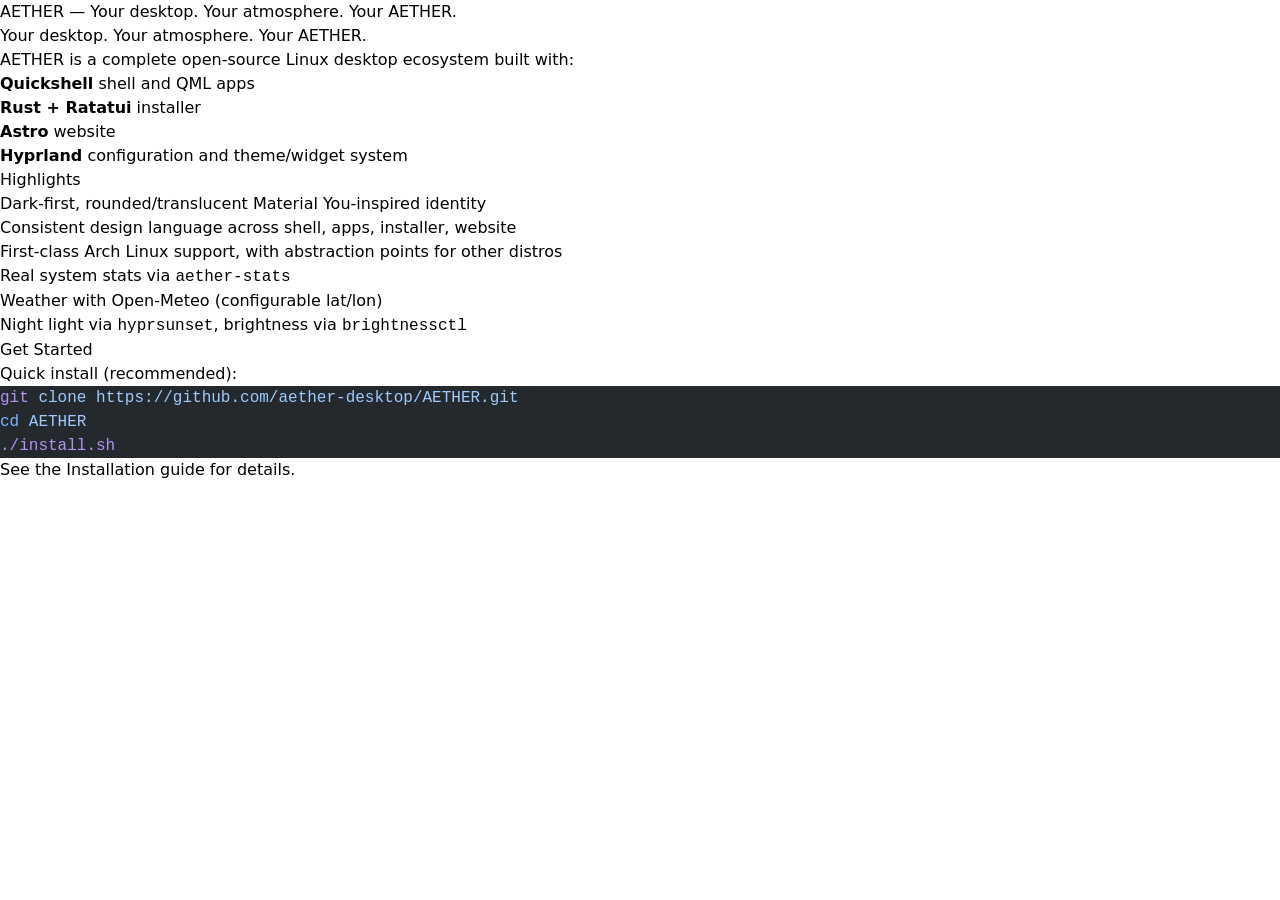
<file: index.html>
<!DOCTYPE html><link rel="stylesheet" href="/_astro/about.C1n39lgG.css"><h1 id="aether--your-desktop-your-atmosphere-your-aether">AETHER — Your desktop. Your atmosphere. Your AETHER.</h1>
<blockquote>
<p>Your desktop. Your atmosphere. Your AETHER.</p>
</blockquote>
<p>AETHER is a complete open-source Linux desktop ecosystem built with:</p>
<ul>
<li><strong>Quickshell</strong> shell and QML apps</li>
<li><strong>Rust + Ratatui</strong> installer</li>
<li><strong>Astro</strong> website</li>
<li><strong>Hyprland</strong> configuration and theme/widget system</li>
</ul>
<h2 id="highlights">Highlights</h2>
<ul>
<li>Dark‑first, rounded/translucent Material You‑inspired identity</li>
<li>Consistent design language across shell, apps, installer, website</li>
<li>First‑class Arch Linux support, with abstraction points for other distros</li>
<li>Real system stats via <code>aether-stats</code></li>
<li>Weather with Open‑Meteo (configurable lat/lon)</li>
<li>Night light via <code>hyprsunset</code>, brightness via <code>brightnessctl</code></li>
</ul>
<h2 id="get-started">Get Started</h2>
<p>Quick install (recommended):</p>
<pre class="astro-code github-dark" style="background-color:#24292e;color:#e1e4e8; overflow-x: auto;" tabindex="0" data-language="bash"><code><span class="line"><span style="color:#B392F0">git</span><span style="color:#9ECBFF"> clone</span><span style="color:#9ECBFF"> https://github.com/aether-desktop/AETHER.git</span></span>
<span class="line"><span style="color:#79B8FF">cd</span><span style="color:#9ECBFF"> AETHER</span></span>
<span class="line"><span style="color:#B392F0">./install.sh</span></span>
<span class="line"></span></code></pre>
<p>See the <a href="install">Installation</a> guide for details.</p>
</file>
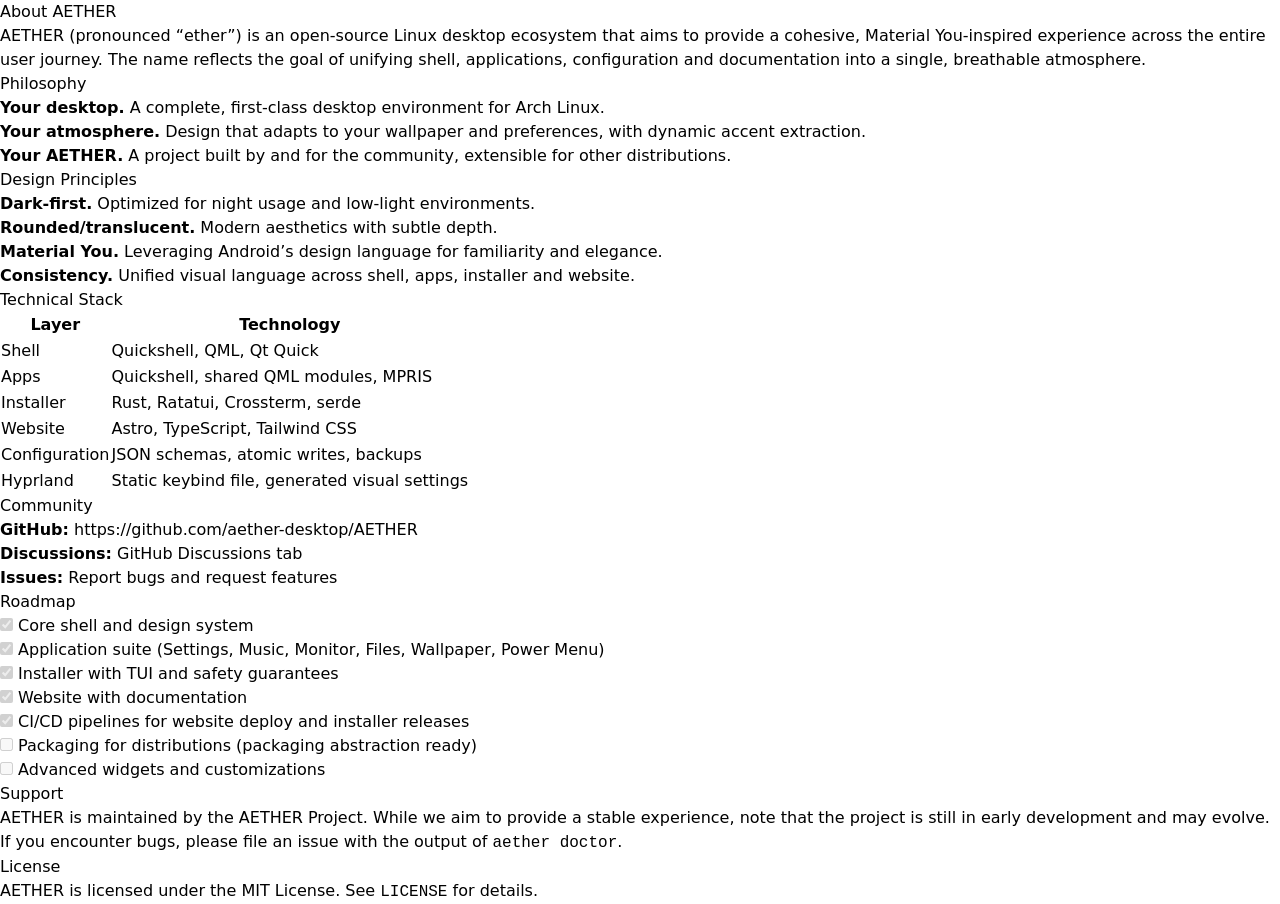
<file: about/index.html>
<!DOCTYPE html><link rel="stylesheet" href="/_astro/about.C1n39lgG.css"><h1 id="about-aether">About AETHER</h1>
<p>AETHER (pronounced “ether”) is an open‑source Linux desktop ecosystem that aims to provide a cohesive, Material You‑inspired experience across the entire user journey. The name reflects the goal of unifying shell, applications, configuration and documentation into a single, breathable atmosphere.</p>
<h2 id="philosophy">Philosophy</h2>
<ul>
<li><strong>Your desktop.</strong> A complete, first‑class desktop environment for Arch Linux.</li>
<li><strong>Your atmosphere.</strong> Design that adapts to your wallpaper and preferences, with dynamic accent extraction.</li>
<li><strong>Your AETHER.</strong> A project built by and for the community, extensible for other distributions.</li>
</ul>
<h2 id="design-principles">Design Principles</h2>
<ul>
<li><strong>Dark‑first.</strong> Optimized for night usage and low‑light environments.</li>
<li><strong>Rounded/translucent.</strong> Modern aesthetics with subtle depth.</li>
<li><strong>Material You.</strong> Leveraging Android’s design language for familiarity and elegance.</li>
<li><strong>Consistency.</strong> Unified visual language across shell, apps, installer and website.</li>
</ul>
<h2 id="technical-stack">Technical Stack</h2>

































<table><thead><tr><th>Layer</th><th>Technology</th></tr></thead><tbody><tr><td>Shell</td><td>Quickshell, QML, Qt Quick</td></tr><tr><td>Apps</td><td>Quickshell, shared QML modules, MPRIS</td></tr><tr><td>Installer</td><td>Rust, Ratatui, Crossterm, serde</td></tr><tr><td>Website</td><td>Astro, TypeScript, Tailwind CSS</td></tr><tr><td>Configuration</td><td>JSON schemas, atomic writes, backups</td></tr><tr><td>Hyprland</td><td>Static keybind file, generated visual settings</td></tr></tbody></table>
<h2 id="community">Community</h2>
<ul>
<li><strong>GitHub:</strong> <a href="https://github.com/aether-desktop/AETHER">https://github.com/aether-desktop/AETHER</a></li>
<li><strong>Discussions:</strong> GitHub Discussions tab</li>
<li><strong>Issues:</strong> Report bugs and request features</li>
</ul>
<h2 id="roadmap">Roadmap</h2>
<ul class="contains-task-list">
<li class="task-list-item"><input type="checkbox" checked disabled> Core shell and design system</li>
<li class="task-list-item"><input type="checkbox" checked disabled> Application suite (Settings, Music, Monitor, Files, Wallpaper, Power Menu)</li>
<li class="task-list-item"><input type="checkbox" checked disabled> Installer with TUI and safety guarantees</li>
<li class="task-list-item"><input type="checkbox" checked disabled> Website with documentation</li>
<li class="task-list-item"><input type="checkbox" checked disabled> CI/CD pipelines for website deploy and installer releases</li>
<li class="task-list-item"><input type="checkbox" disabled> Packaging for distributions (packaging abstraction ready)</li>
<li class="task-list-item"><input type="checkbox" disabled> Advanced widgets and customizations</li>
</ul>
<h2 id="support">Support</h2>
<p>AETHER is maintained by the AETHER Project. While we aim to provide a stable experience, note that the project is still in early development and may evolve.</p>
<p>If you encounter bugs, please file an issue with the output of <code>aether doctor</code>.</p>
<h2 id="license">License</h2>
<p>AETHER is licensed under the MIT License. See <code>LICENSE</code> for details.</p>
</file>
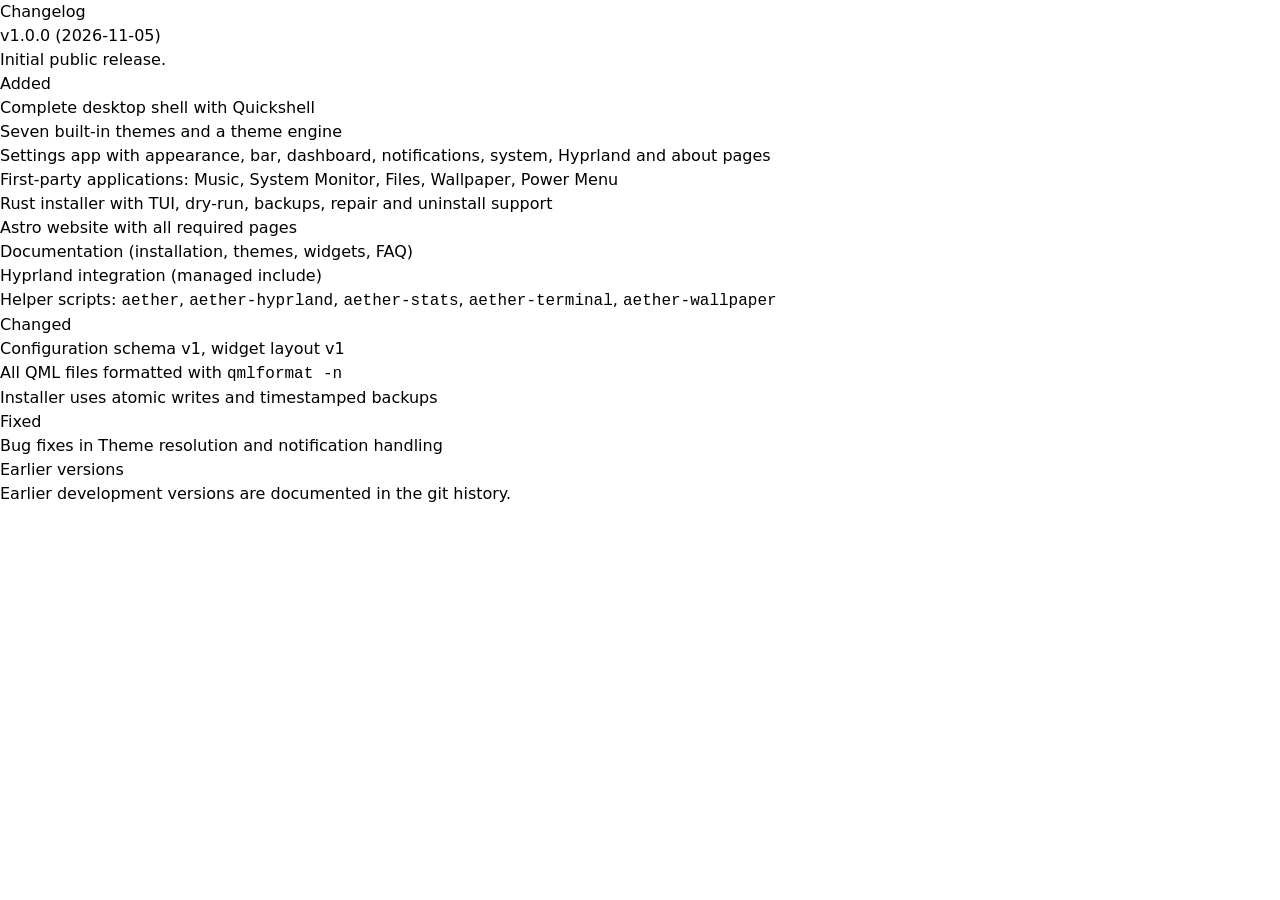
<file: changelog/index.html>
<!DOCTYPE html><link rel="stylesheet" href="/_astro/about.C1n39lgG.css"><h1 id="changelog">Changelog</h1>
<h2 id="v100-20261105">v1.0.0 (2026‑11‑05)</h2>
<p>Initial public release.</p>
<h3 id="added">Added</h3>
<ul>
<li>Complete desktop shell with Quickshell</li>
<li>Seven built‑in themes and a theme engine</li>
<li>Settings app with appearance, bar, dashboard, notifications, system, Hyprland and about pages</li>
<li>First‑party applications: Music, System Monitor, Files, Wallpaper, Power Menu</li>
<li>Rust installer with TUI, dry‑run, backups, repair and uninstall support</li>
<li>Astro website with all required pages</li>
<li>Documentation (installation, themes, widgets, FAQ)</li>
<li>Hyprland integration (managed include)</li>
<li>Helper scripts: <code>aether</code>, <code>aether-hyprland</code>, <code>aether-stats</code>, <code>aether-terminal</code>, <code>aether-wallpaper</code></li>
</ul>
<h3 id="changed">Changed</h3>
<ul>
<li>Configuration schema v1, widget layout v1</li>
<li>All QML files formatted with <code>qmlformat -n</code></li>
<li>Installer uses atomic writes and timestamped backups</li>
</ul>
<h3 id="fixed">Fixed</h3>
<ul>
<li>Bug fixes in Theme resolution and notification handling</li>
</ul>
<h2 id="earlier-versions">Earlier versions</h2>
<p>Earlier development versions are documented in the git history.</p>
</file>
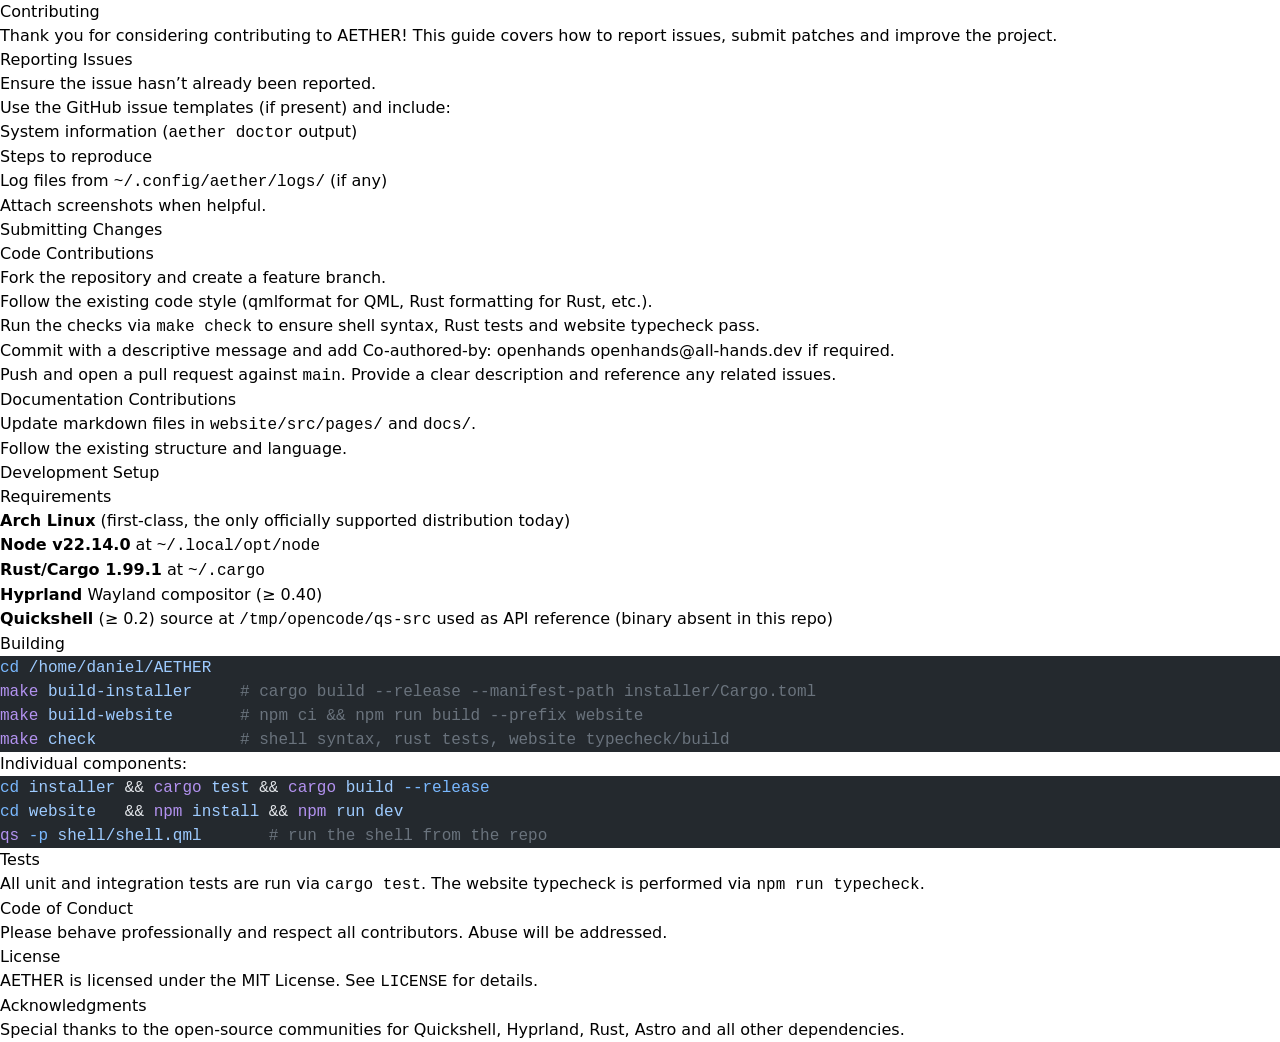
<file: contributing/index.html>
<!DOCTYPE html><link rel="stylesheet" href="/_astro/about.C1n39lgG.css"><h1 id="contributing">Contributing</h1>
<p>Thank you for considering contributing to AETHER! This guide covers how to report issues, submit patches and improve the project.</p>
<h2 id="reporting-issues">Reporting Issues</h2>
<ol>
<li>Ensure the issue hasn’t already been reported.</li>
<li>Use the GitHub issue templates (if present) and include:
<ul>
<li>System information (<code>aether doctor</code> output)</li>
<li>Steps to reproduce</li>
<li>Log files from <code>~/.config/aether/logs/</code> (if any)</li>
</ul>
</li>
<li>Attach screenshots when helpful.</li>
</ol>
<h2 id="submitting-changes">Submitting Changes</h2>
<h3 id="code-contributions">Code Contributions</h3>
<ul>
<li>Fork the repository and create a feature branch.</li>
<li>Follow the existing code style (qmlformat for QML, Rust formatting for Rust, etc.).</li>
<li>Run the checks via <code>make check</code> to ensure shell syntax, Rust tests and website typecheck pass.</li>
<li>Commit with a descriptive message and add Co-authored-by: openhands <a href="mailto:openhands@all-hands.dev">openhands@all-hands.dev</a> if required.</li>
<li>Push and open a pull request against <code>main</code>. Provide a clear description and reference any related issues.</li>
</ul>
<h3 id="documentation-contributions">Documentation Contributions</h3>
<ul>
<li>Update markdown files in <code>website/src/pages/</code> and <code>docs/</code>.</li>
<li>Follow the existing structure and language.</li>
</ul>
<h2 id="development-setup">Development Setup</h2>
<h3 id="requirements">Requirements</h3>
<ul>
<li><strong>Arch Linux</strong> (first‑class, the only officially supported distribution today)</li>
<li><strong>Node v22.14.0</strong> at <code>~/.local/opt/node</code></li>
<li><strong>Rust/Cargo 1.99.1</strong> at <code>~/.cargo</code></li>
<li><strong>Hyprland</strong> Wayland compositor (≥ 0.40)</li>
<li><strong>Quickshell</strong> (≥ 0.2) source at <code>/tmp/opencode/qs-src</code> used as API reference (binary absent in this repo)</li>
</ul>
<h3 id="building">Building</h3>
<pre class="astro-code github-dark" style="background-color:#24292e;color:#e1e4e8; overflow-x: auto;" tabindex="0" data-language="bash"><code><span class="line"><span style="color:#79B8FF">cd</span><span style="color:#9ECBFF"> /home/daniel/AETHER</span></span>
<span class="line"><span style="color:#B392F0">make</span><span style="color:#9ECBFF"> build-installer</span><span style="color:#6A737D">     # cargo build --release --manifest-path installer/Cargo.toml</span></span>
<span class="line"><span style="color:#B392F0">make</span><span style="color:#9ECBFF"> build-website</span><span style="color:#6A737D">       # npm ci &#x26;&#x26; npm run build --prefix website</span></span>
<span class="line"><span style="color:#B392F0">make</span><span style="color:#9ECBFF"> check</span><span style="color:#6A737D">               # shell syntax, rust tests, website typecheck/build</span></span>
<span class="line"></span></code></pre>
<p>Individual components:</p>
<pre class="astro-code github-dark" style="background-color:#24292e;color:#e1e4e8; overflow-x: auto;" tabindex="0" data-language="bash"><code><span class="line"><span style="color:#79B8FF">cd</span><span style="color:#9ECBFF"> installer</span><span style="color:#E1E4E8"> &#x26;&#x26; </span><span style="color:#B392F0">cargo</span><span style="color:#9ECBFF"> test</span><span style="color:#E1E4E8"> &#x26;&#x26; </span><span style="color:#B392F0">cargo</span><span style="color:#9ECBFF"> build</span><span style="color:#79B8FF"> --release</span></span>
<span class="line"><span style="color:#79B8FF">cd</span><span style="color:#9ECBFF"> website</span><span style="color:#E1E4E8">   &#x26;&#x26; </span><span style="color:#B392F0">npm</span><span style="color:#9ECBFF"> install</span><span style="color:#E1E4E8"> &#x26;&#x26; </span><span style="color:#B392F0">npm</span><span style="color:#9ECBFF"> run</span><span style="color:#9ECBFF"> dev</span></span>
<span class="line"><span style="color:#B392F0">qs</span><span style="color:#79B8FF"> -p</span><span style="color:#9ECBFF"> shell/shell.qml</span><span style="color:#6A737D">       # run the shell from the repo</span></span>
<span class="line"></span></code></pre>
<h3 id="tests">Tests</h3>
<p>All unit and integration tests are run via <code>cargo test</code>. The website typecheck is performed via <code>npm run typecheck</code>.</p>
<h2 id="code-of-conduct">Code of Conduct</h2>
<p>Please behave professionally and respect all contributors. Abuse will be addressed.</p>
<h2 id="license">License</h2>
<p>AETHER is licensed under the MIT License. See <code>LICENSE</code> for details.</p>
<h2 id="acknowledgments">Acknowledgments</h2>
<p>Special thanks to the open‑source communities for Quickshell, Hyprland, Rust, Astro and all other dependencies.</p>
</file>
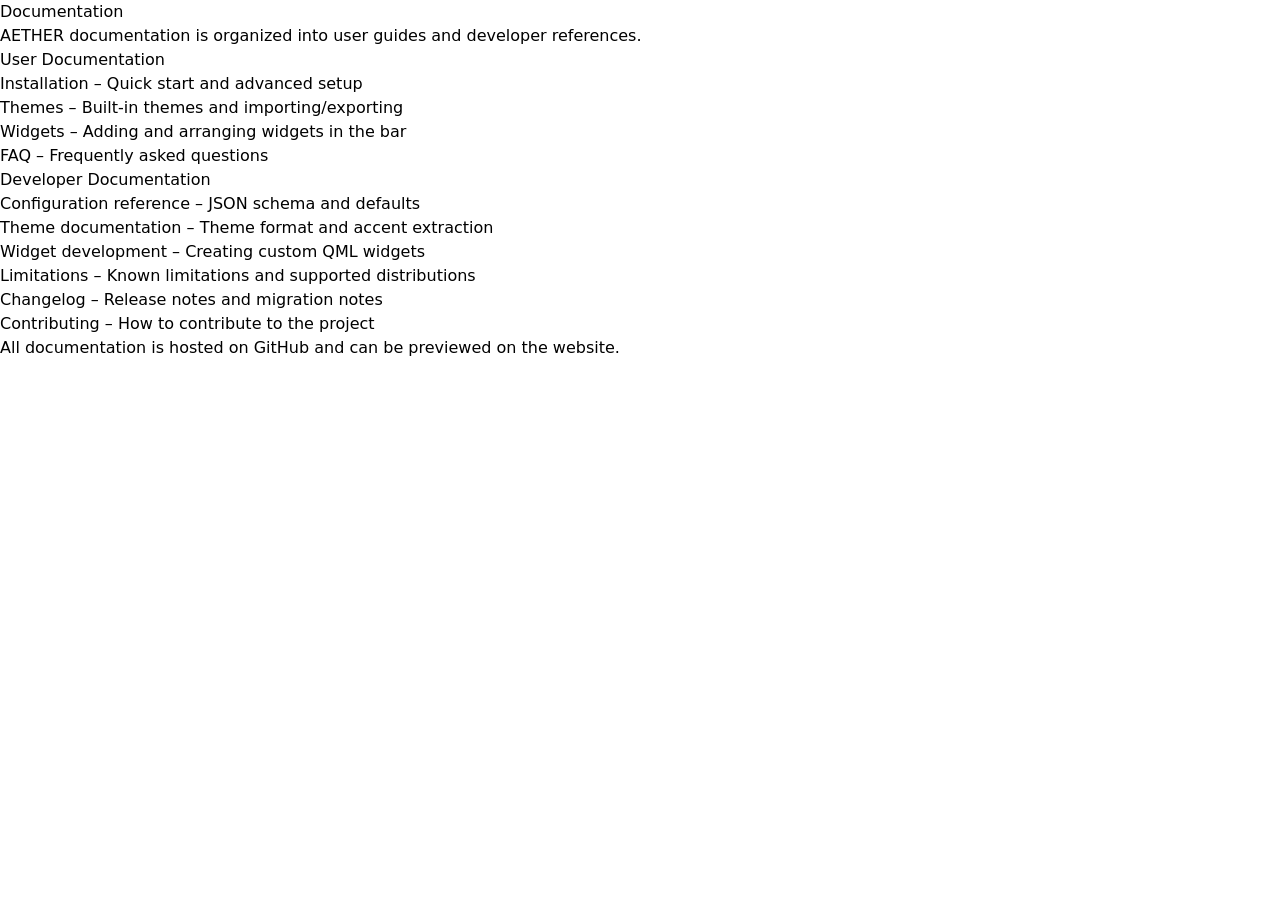
<file: docs/index.html>
<!DOCTYPE html><link rel="stylesheet" href="/_astro/about.C1n39lgG.css"><h1 id="documentation">Documentation</h1>
<p>AETHER documentation is organized into user guides and developer references.</p>
<h2 id="user-documentation">User Documentation</h2>
<ul>
<li><a href="configuration">Installation</a> – Quick start and advanced setup</li>
<li><a href="themes">Themes</a> – Built‑in themes and importing/exporting</li>
<li><a href="widgets">Widgets</a> – Adding and arranging widgets in the bar</li>
<li><a href="faq">FAQ</a> – Frequently asked questions</li>
</ul>
<h2 id="developer-documentation">Developer Documentation</h2>
<ul>
<li><a href="configuration">Configuration reference</a> – JSON schema and defaults</li>
<li><a href="themes">Theme documentation</a> – Theme format and accent extraction</li>
<li><a href="widgets">Widget development</a> – Creating custom QML widgets</li>
<li><a href="limitations">Limitations</a> – Known limitations and supported distributions</li>
<li><a href="changelog">Changelog</a> – Release notes and migration notes</li>
<li><a href="contributing">Contributing</a> – How to contribute to the project</li>
</ul>
<p>All documentation is hosted on GitHub and can be previewed on the website.</p>
</file>
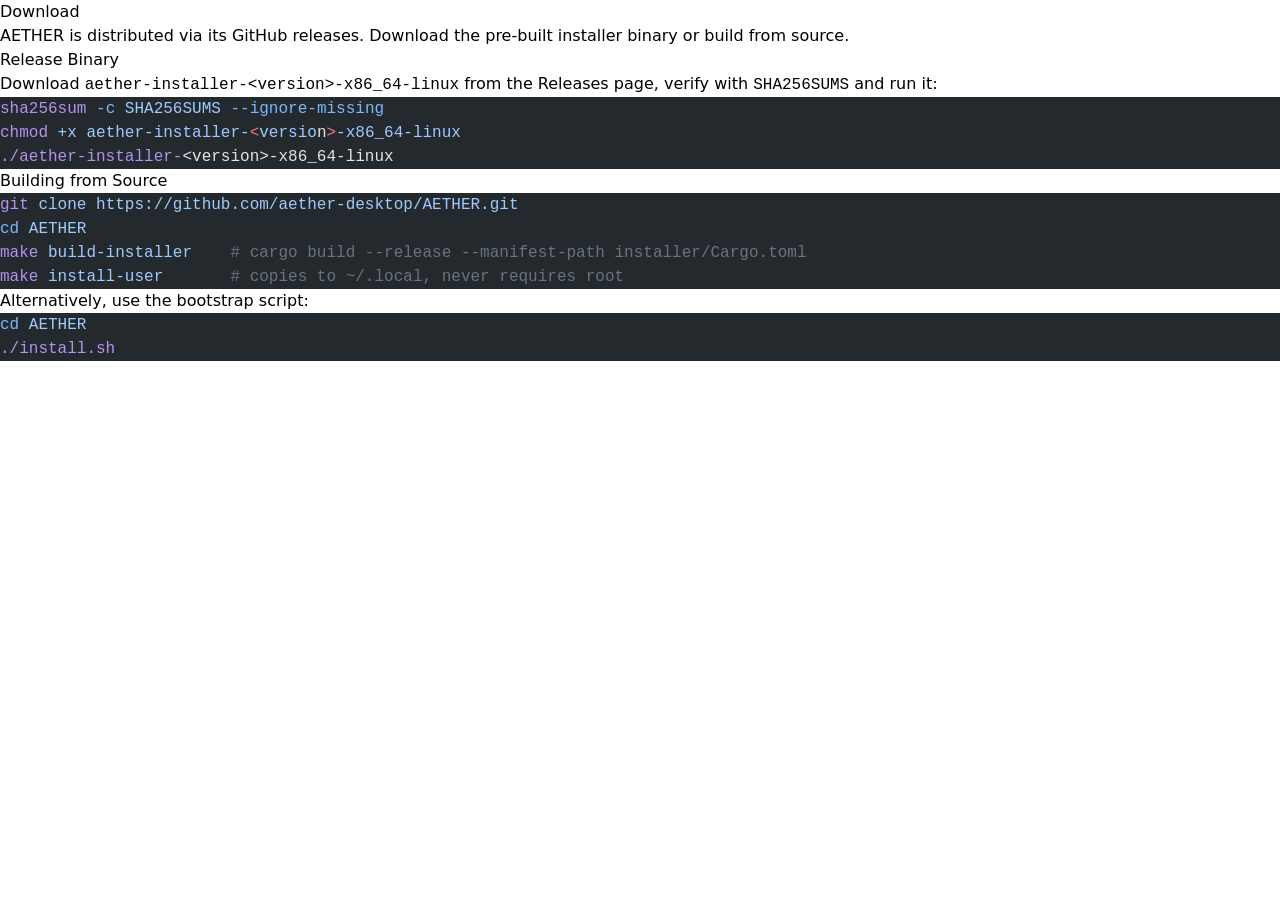
<file: download/index.html>
<!DOCTYPE html><link rel="stylesheet" href="/_astro/about.C1n39lgG.css"><h1 id="download">Download</h1>
<p>AETHER is distributed via its GitHub releases. Download the pre‑built installer binary or build from source.</p>
<h2 id="release-binary">Release Binary</h2>
<p>Download <code>aether-installer-&#x3C;version>-x86_64-linux</code> from the <a href="https://github.com/aether-desktop/AETHER/releases">Releases</a> page, verify with <code>SHA256SUMS</code> and run it:</p>
<pre class="astro-code github-dark" style="background-color:#24292e;color:#e1e4e8; overflow-x: auto;" tabindex="0" data-language="bash"><code><span class="line"><span style="color:#B392F0">sha256sum</span><span style="color:#79B8FF"> -c</span><span style="color:#9ECBFF"> SHA256SUMS</span><span style="color:#79B8FF"> --ignore-missing</span></span>
<span class="line"><span style="color:#B392F0">chmod</span><span style="color:#9ECBFF"> +x</span><span style="color:#9ECBFF"> aether-installer-</span><span style="color:#F97583">&#x3C;</span><span style="color:#9ECBFF">versio</span><span style="color:#E1E4E8">n</span><span style="color:#F97583">></span><span style="color:#9ECBFF">-x86_64-linux</span></span>
<span class="line"><span style="color:#B392F0">./aether-installer-</span><span style="color:#E1E4E8">&#x3C;version>-x86_64-linux</span></span>
<span class="line"></span></code></pre>
<h2 id="building-from-source">Building from Source</h2>
<pre class="astro-code github-dark" style="background-color:#24292e;color:#e1e4e8; overflow-x: auto;" tabindex="0" data-language="bash"><code><span class="line"><span style="color:#B392F0">git</span><span style="color:#9ECBFF"> clone</span><span style="color:#9ECBFF"> https://github.com/aether-desktop/AETHER.git</span></span>
<span class="line"><span style="color:#79B8FF">cd</span><span style="color:#9ECBFF"> AETHER</span></span>
<span class="line"><span style="color:#B392F0">make</span><span style="color:#9ECBFF"> build-installer</span><span style="color:#6A737D">    # cargo build --release --manifest-path installer/Cargo.toml</span></span>
<span class="line"><span style="color:#B392F0">make</span><span style="color:#9ECBFF"> install-user</span><span style="color:#6A737D">       # copies to ~/.local, never requires root</span></span>
<span class="line"></span></code></pre>
<p>Alternatively, use the bootstrap script:</p>
<pre class="astro-code github-dark" style="background-color:#24292e;color:#e1e4e8; overflow-x: auto;" tabindex="0" data-language="bash"><code><span class="line"><span style="color:#79B8FF">cd</span><span style="color:#9ECBFF"> AETHER</span></span>
<span class="line"><span style="color:#B392F0">./install.sh</span></span>
<span class="line"></span></code></pre>
</file>
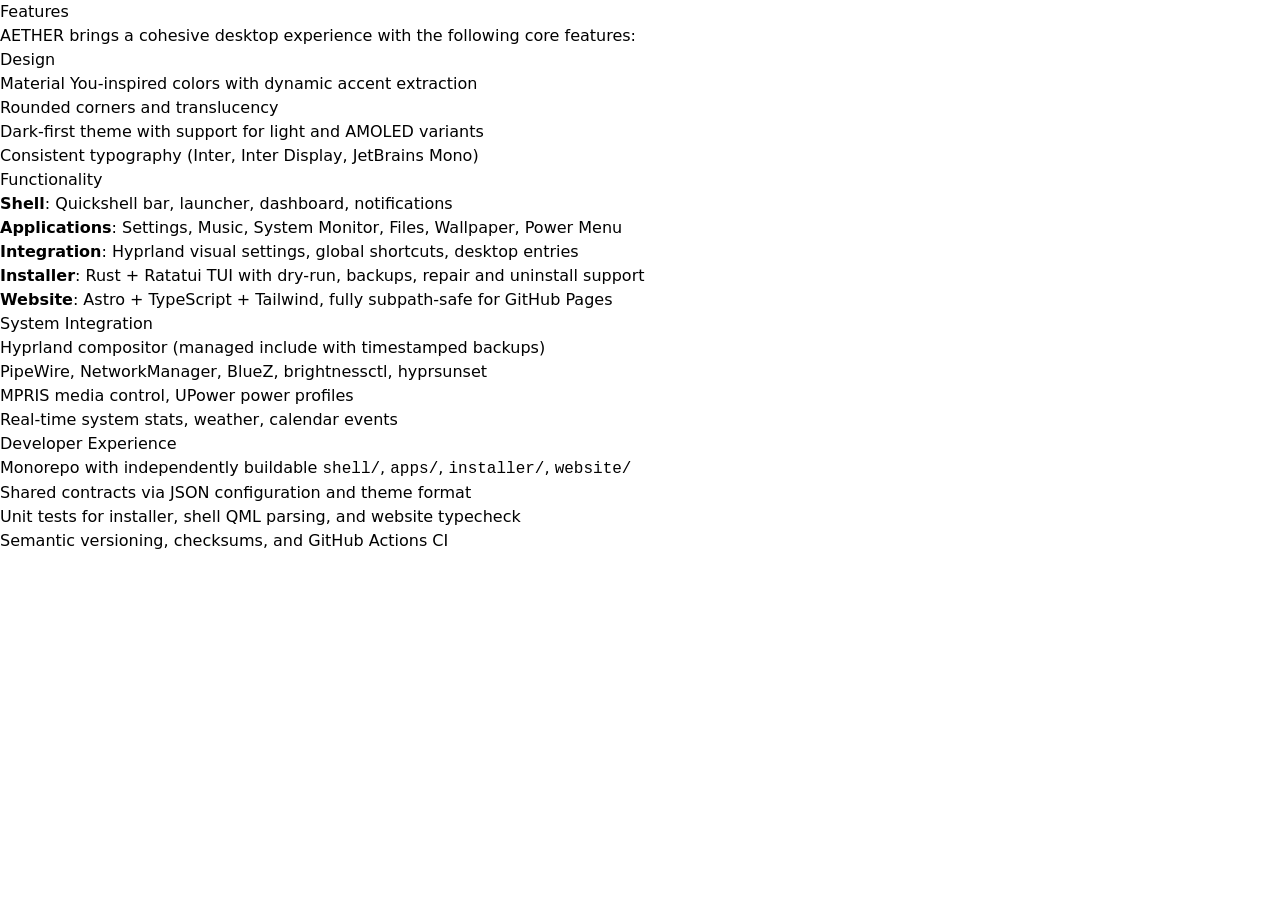
<file: features/index.html>
<!DOCTYPE html><link rel="stylesheet" href="/_astro/about.C1n39lgG.css"><h1 id="features">Features</h1>
<p>AETHER brings a cohesive desktop experience with the following core features:</p>
<h2 id="design">Design</h2>
<ul>
<li>Material You‑inspired colors with dynamic accent extraction</li>
<li>Rounded corners and translucency</li>
<li>Dark‑first theme with support for light and AMOLED variants</li>
<li>Consistent typography (Inter, Inter Display, JetBrains Mono)</li>
</ul>
<h2 id="functionality">Functionality</h2>
<ul>
<li><strong>Shell</strong>: Quickshell bar, launcher, dashboard, notifications</li>
<li><strong>Applications</strong>: Settings, Music, System Monitor, Files, Wallpaper, Power Menu</li>
<li><strong>Integration</strong>: Hyprland visual settings, global shortcuts, desktop entries</li>
<li><strong>Installer</strong>: Rust + Ratatui TUI with dry‑run, backups, repair and uninstall support</li>
<li><strong>Website</strong>: Astro + TypeScript + Tailwind, fully subpath‑safe for GitHub Pages</li>
</ul>
<h2 id="system-integration">System Integration</h2>
<ul>
<li>Hyprland compositor (managed include with timestamped backups)</li>
<li>PipeWire, NetworkManager, BlueZ, brightnessctl, hyprsunset</li>
<li>MPRIS media control, UPower power profiles</li>
<li>Real‑time system stats, weather, calendar events</li>
</ul>
<h2 id="developer-experience">Developer Experience</h2>
<ul>
<li>Monorepo with independently buildable <code>shell/</code>, <code>apps/</code>, <code>installer/</code>, <code>website/</code></li>
<li>Shared contracts via JSON configuration and theme format</li>
<li>Unit tests for installer, shell QML parsing, and website typecheck</li>
<li>Semantic versioning, checksums, and GitHub Actions CI</li>
</ul>
</file>
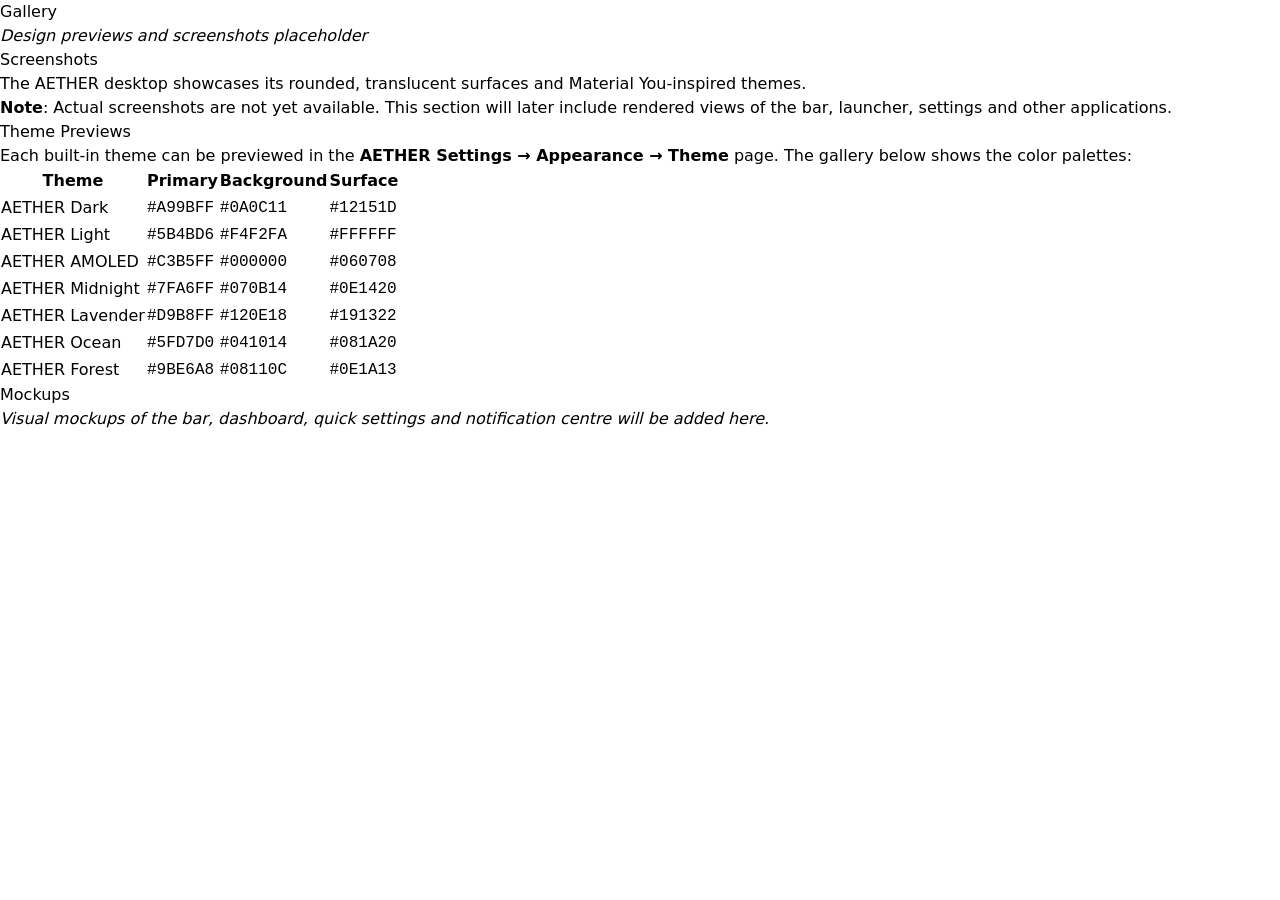
<file: gallery/index.html>
<!DOCTYPE html><link rel="stylesheet" href="/_astro/about.C1n39lgG.css"><h1 id="gallery">Gallery</h1>
<p><em>Design previews and screenshots placeholder</em></p>
<h2 id="screenshots">Screenshots</h2>
<p>The AETHER desktop showcases its rounded, translucent surfaces and Material You‑inspired themes.</p>
<blockquote>
<p><strong>Note</strong>: Actual screenshots are not yet available. This section will later include rendered views of the bar, launcher, settings and other applications.</p>
</blockquote>
<h2 id="theme-previews">Theme Previews</h2>
<p>Each built‑in theme can be previewed in the <strong>AETHER Settings → Appearance → Theme</strong> page. The gallery below shows the color palettes:</p>





















































<table><thead><tr><th>Theme</th><th>Primary</th><th>Background</th><th>Surface</th></tr></thead><tbody><tr><td>AETHER Dark</td><td><code>#A99BFF</code></td><td><code>#0A0C11</code></td><td><code>#12151D</code></td></tr><tr><td>AETHER Light</td><td><code>#5B4BD6</code></td><td><code>#F4F2FA</code></td><td><code>#FFFFFF</code></td></tr><tr><td>AETHER AMOLED</td><td><code>#C3B5FF</code></td><td><code>#000000</code></td><td><code>#060708</code></td></tr><tr><td>AETHER Midnight</td><td><code>#7FA6FF</code></td><td><code>#070B14</code></td><td><code>#0E1420</code></td></tr><tr><td>AETHER Lavender</td><td><code>#D9B8FF</code></td><td><code>#120E18</code></td><td><code>#191322</code></td></tr><tr><td>AETHER Ocean</td><td><code>#5FD7D0</code></td><td><code>#041014</code></td><td><code>#081A20</code></td></tr><tr><td>AETHER Forest</td><td><code>#9BE6A8</code></td><td><code>#08110C</code></td><td><code>#0E1A13</code></td></tr></tbody></table>
<h2 id="mockups">Mockups</h2>
<p><em>Visual mockups of the bar, dashboard, quick settings and notification centre will be added here.</em></p>
</file>
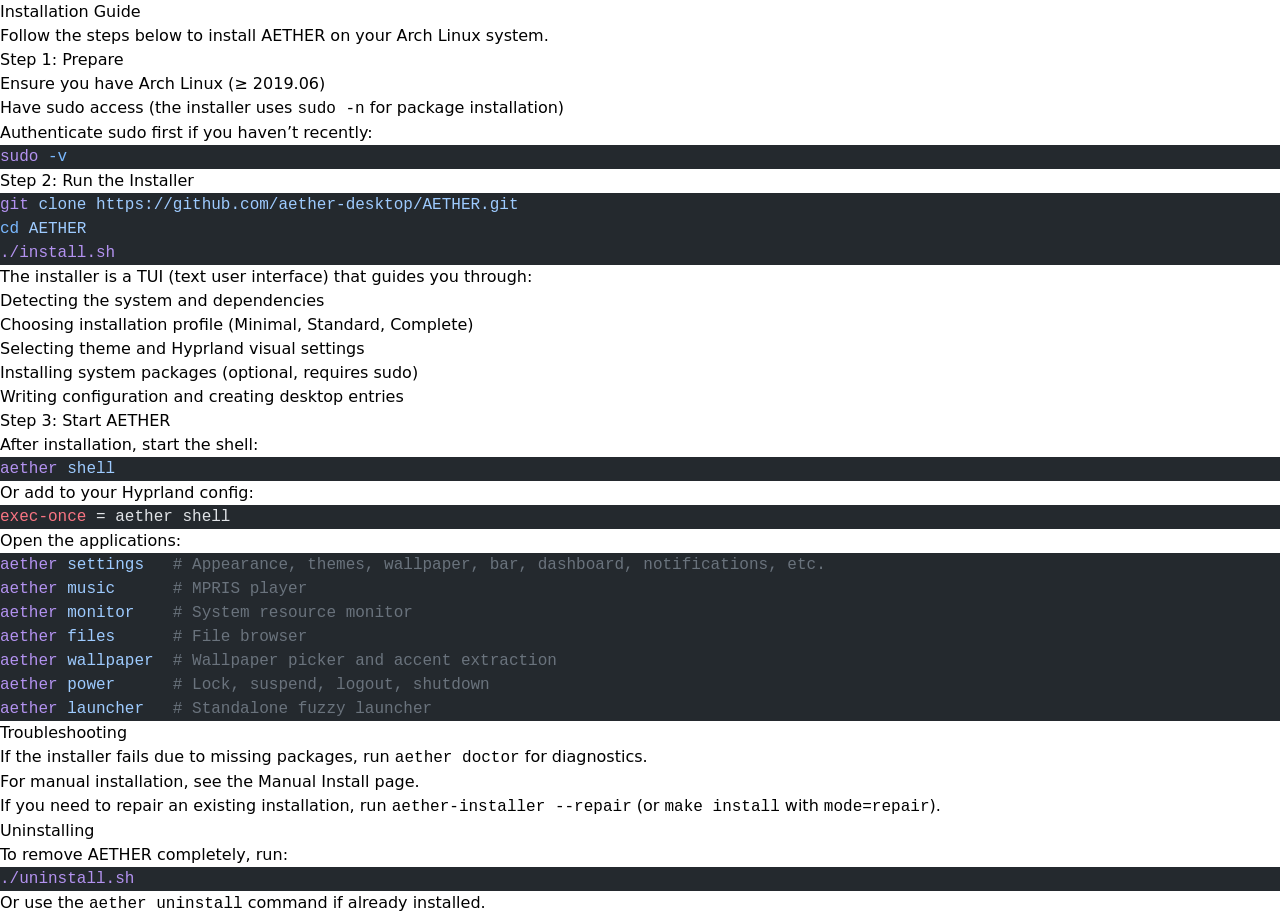
<file: install/index.html>
<!DOCTYPE html><link rel="stylesheet" href="/_astro/about.C1n39lgG.css"><h1 id="installation-guide">Installation Guide</h1>
<p>Follow the steps below to install AETHER on your Arch Linux system.</p>
<h2 id="step-1-prepare">Step 1: Prepare</h2>
<ul>
<li>Ensure you have Arch Linux (≥ 2019.06)</li>
<li>Have sudo access (the installer uses <code>sudo -n</code> for package installation)</li>
<li>Authenticate sudo first if you haven’t recently:</li>
</ul>
<pre class="astro-code github-dark" style="background-color:#24292e;color:#e1e4e8; overflow-x: auto;" tabindex="0" data-language="bash"><code><span class="line"><span style="color:#B392F0">sudo</span><span style="color:#79B8FF"> -v</span></span>
<span class="line"></span></code></pre>
<h2 id="step-2-run-the-installer">Step 2: Run the Installer</h2>
<pre class="astro-code github-dark" style="background-color:#24292e;color:#e1e4e8; overflow-x: auto;" tabindex="0" data-language="bash"><code><span class="line"><span style="color:#B392F0">git</span><span style="color:#9ECBFF"> clone</span><span style="color:#9ECBFF"> https://github.com/aether-desktop/AETHER.git</span></span>
<span class="line"><span style="color:#79B8FF">cd</span><span style="color:#9ECBFF"> AETHER</span></span>
<span class="line"><span style="color:#B392F0">./install.sh</span></span>
<span class="line"></span></code></pre>
<p>The installer is a TUI (text user interface) that guides you through:</p>
<ul>
<li>Detecting the system and dependencies</li>
<li>Choosing installation profile (Minimal, Standard, Complete)</li>
<li>Selecting theme and Hyprland visual settings</li>
<li>Installing system packages (optional, requires sudo)</li>
<li>Writing configuration and creating desktop entries</li>
</ul>
<h2 id="step-3-start-aether">Step 3: Start AETHER</h2>
<p>After installation, start the shell:</p>
<pre class="astro-code github-dark" style="background-color:#24292e;color:#e1e4e8; overflow-x: auto;" tabindex="0" data-language="bash"><code><span class="line"><span style="color:#B392F0">aether</span><span style="color:#9ECBFF"> shell</span></span>
<span class="line"></span></code></pre>
<p>Or add to your Hyprland config:</p>
<pre class="astro-code github-dark" style="background-color:#24292e;color:#e1e4e8; overflow-x: auto;" tabindex="0" data-language="ini"><code><span class="line"><span style="color:#F97583">exec-once</span><span style="color:#E1E4E8"> = aether shell</span></span>
<span class="line"></span></code></pre>
<p>Open the applications:</p>
<pre class="astro-code github-dark" style="background-color:#24292e;color:#e1e4e8; overflow-x: auto;" tabindex="0" data-language="bash"><code><span class="line"><span style="color:#B392F0">aether</span><span style="color:#9ECBFF"> settings</span><span style="color:#6A737D">   # Appearance, themes, wallpaper, bar, dashboard, notifications, etc.</span></span>
<span class="line"><span style="color:#B392F0">aether</span><span style="color:#9ECBFF"> music</span><span style="color:#6A737D">      # MPRIS player</span></span>
<span class="line"><span style="color:#B392F0">aether</span><span style="color:#9ECBFF"> monitor</span><span style="color:#6A737D">    # System resource monitor</span></span>
<span class="line"><span style="color:#B392F0">aether</span><span style="color:#9ECBFF"> files</span><span style="color:#6A737D">      # File browser</span></span>
<span class="line"><span style="color:#B392F0">aether</span><span style="color:#9ECBFF"> wallpaper</span><span style="color:#6A737D">  # Wallpaper picker and accent extraction</span></span>
<span class="line"><span style="color:#B392F0">aether</span><span style="color:#9ECBFF"> power</span><span style="color:#6A737D">      # Lock, suspend, logout, shutdown</span></span>
<span class="line"><span style="color:#B392F0">aether</span><span style="color:#9ECBFF"> launcher</span><span style="color:#6A737D">   # Standalone fuzzy launcher</span></span>
<span class="line"></span></code></pre>
<h2 id="troubleshooting">Troubleshooting</h2>
<ul>
<li>If the installer fails due to missing packages, run <code>aether doctor</code> for diagnostics.</li>
<li>For manual installation, see the <a href="manual-install">Manual Install</a> page.</li>
<li>If you need to repair an existing installation, run <code>aether-installer --repair</code> (or <code>make install</code> with <code>mode=repair</code>).</li>
</ul>
<h2 id="uninstalling">Uninstalling</h2>
<p>To remove AETHER completely, run:</p>
<pre class="astro-code github-dark" style="background-color:#24292e;color:#e1e4e8; overflow-x: auto;" tabindex="0" data-language="bash"><code><span class="line"><span style="color:#B392F0">./uninstall.sh</span></span>
<span class="line"></span></code></pre>
<p>Or use the <code>aether uninstall</code> command if already installed.</p>
</file>
<file: _astro/about.C1n39lgG.css>
*,:before,:after{--tw-border-spacing-x: 0;--tw-border-spacing-y: 0;--tw-translate-x: 0;--tw-translate-y: 0;--tw-rotate: 0;--tw-skew-x: 0;--tw-skew-y: 0;--tw-scale-x: 1;--tw-scale-y: 1;--tw-pan-x: ;--tw-pan-y: ;--tw-pinch-zoom: ;--tw-scroll-snap-strictness: proximity;--tw-gradient-from-position: ;--tw-gradient-via-position: ;--tw-gradient-to-position: ;--tw-ordinal: ;--tw-slashed-zero: ;--tw-numeric-figure: ;--tw-numeric-spacing: ;--tw-numeric-fraction: ;--tw-ring-inset: ;--tw-ring-offset-width: 0px;--tw-ring-offset-color: #fff;--tw-ring-color: rgb(59 130 246 / .5);--tw-ring-offset-shadow: 0 0 #0000;--tw-ring-shadow: 0 0 #0000;--tw-shadow: 0 0 #0000;--tw-shadow-colored: 0 0 #0000;--tw-blur: ;--tw-brightness: ;--tw-contrast: ;--tw-grayscale: ;--tw-hue-rotate: ;--tw-invert: ;--tw-saturate: ;--tw-sepia: ;--tw-drop-shadow: ;--tw-backdrop-blur: ;--tw-backdrop-brightness: ;--tw-backdrop-contrast: ;--tw-backdrop-grayscale: ;--tw-backdrop-hue-rotate: ;--tw-backdrop-invert: ;--tw-backdrop-opacity: ;--tw-backdrop-saturate: ;--tw-backdrop-sepia: ;--tw-contain-size: ;--tw-contain-layout: ;--tw-contain-paint: ;--tw-contain-style: }::backdrop{--tw-border-spacing-x: 0;--tw-border-spacing-y: 0;--tw-translate-x: 0;--tw-translate-y: 0;--tw-rotate: 0;--tw-skew-x: 0;--tw-skew-y: 0;--tw-scale-x: 1;--tw-scale-y: 1;--tw-pan-x: ;--tw-pan-y: ;--tw-pinch-zoom: ;--tw-scroll-snap-strictness: proximity;--tw-gradient-from-position: ;--tw-gradient-via-position: ;--tw-gradient-to-position: ;--tw-ordinal: ;--tw-slashed-zero: ;--tw-numeric-figure: ;--tw-numeric-spacing: ;--tw-numeric-fraction: ;--tw-ring-inset: ;--tw-ring-offset-width: 0px;--tw-ring-offset-color: #fff;--tw-ring-color: rgb(59 130 246 / .5);--tw-ring-offset-shadow: 0 0 #0000;--tw-ring-shadow: 0 0 #0000;--tw-shadow: 0 0 #0000;--tw-shadow-colored: 0 0 #0000;--tw-blur: ;--tw-brightness: ;--tw-contrast: ;--tw-grayscale: ;--tw-hue-rotate: ;--tw-invert: ;--tw-saturate: ;--tw-sepia: ;--tw-drop-shadow: ;--tw-backdrop-blur: ;--tw-backdrop-brightness: ;--tw-backdrop-contrast: ;--tw-backdrop-grayscale: ;--tw-backdrop-hue-rotate: ;--tw-backdrop-invert: ;--tw-backdrop-opacity: ;--tw-backdrop-saturate: ;--tw-backdrop-sepia: ;--tw-contain-size: ;--tw-contain-layout: ;--tw-contain-paint: ;--tw-contain-style: }*,:before,:after{box-sizing:border-box;border-width:0;border-style:solid;border-color:#e5e7eb}:before,:after{--tw-content: ""}html,:host{line-height:1.5;-webkit-text-size-adjust:100%;-moz-tab-size:4;-o-tab-size:4;tab-size:4;font-family:ui-sans-serif,system-ui,sans-serif,"Apple Color Emoji","Segoe UI Emoji",Segoe UI Symbol,"Noto Color Emoji";font-feature-settings:normal;font-variation-settings:normal;-webkit-tap-highlight-color:transparent}body{margin:0;line-height:inherit}hr{height:0;color:inherit;border-top-width:1px}abbr:where([title]){-webkit-text-decoration:underline dotted;text-decoration:underline dotted}h1,h2,h3,h4,h5,h6{font-size:inherit;font-weight:inherit}a{color:inherit;text-decoration:inherit}b,strong{font-weight:bolder}code,kbd,samp,pre{font-family:ui-monospace,SFMono-Regular,Menlo,Monaco,Consolas,Liberation Mono,Courier New,monospace;font-feature-settings:normal;font-variation-settings:normal;font-size:1em}small{font-size:80%}sub,sup{font-size:75%;line-height:0;position:relative;vertical-align:baseline}sub{bottom:-.25em}sup{top:-.5em}table{text-indent:0;border-color:inherit;border-collapse:collapse}button,input,optgroup,select,textarea{font-family:inherit;font-feature-settings:inherit;font-variation-settings:inherit;font-size:100%;font-weight:inherit;line-height:inherit;letter-spacing:inherit;color:inherit;margin:0;padding:0}button,select{text-transform:none}button,input:where([type=button]),input:where([type=reset]),input:where([type=submit]){-webkit-appearance:button;background-color:transparent;background-image:none}:-moz-focusring{outline:auto}:-moz-ui-invalid{box-shadow:none}progress{vertical-align:baseline}::-webkit-inner-spin-button,::-webkit-outer-spin-button{height:auto}[type=search]{-webkit-appearance:textfield;outline-offset:-2px}::-webkit-search-decoration{-webkit-appearance:none}::-webkit-file-upload-button{-webkit-appearance:button;font:inherit}summary{display:list-item}blockquote,dl,dd,h1,h2,h3,h4,h5,h6,hr,figure,p,pre{margin:0}fieldset{margin:0;padding:0}legend{padding:0}ol,ul,menu{list-style:none;margin:0;padding:0}dialog{padding:0}textarea{resize:vertical}input::-moz-placeholder,textarea::-moz-placeholder{opacity:1;color:#9ca3af}input::placeholder,textarea::placeholder{opacity:1;color:#9ca3af}button,[role=button]{cursor:pointer}:disabled{cursor:default}img,svg,video,canvas,audio,iframe,embed,object{display:block;vertical-align:middle}img,video{max-width:100%;height:auto}[hidden]:where(:not([hidden=until-found])){display:none}.sticky{position:sticky}.top-0{top:0}.z-50{z-index:50}.mx-auto{margin-left:auto;margin-right:auto}.mb-10{margin-bottom:2.5rem}.mb-4{margin-bottom:1rem}.flex{display:flex}.hidden{display:none}.h-1{height:.25rem}.h-6{height:1.5rem}.w-24{width:6rem}.w-6{width:1.5rem}.max-w-5xl{max-width:64rem}.max-w-7xl{max-width:80rem}.max-w-none{max-width:none}.items-center{align-items:center}.justify-between{justify-content:space-between}.gap-3{gap:.75rem}.gap-6{gap:1.5rem}.scroll-smooth{scroll-behavior:smooth}.rounded{border-radius:.25rem}.border-b{border-bottom-width:1px}.border-t{border-top-width:1px}.border-gray-800{--tw-border-opacity: 1;border-color:rgb(31 41 55 / var(--tw-border-opacity, 1))}.bg-gray-950{--tw-bg-opacity: 1;background-color:rgb(3 7 18 / var(--tw-bg-opacity, 1))}.bg-gray-950\/80{background-color:#030712cc}.bg-violet-500{--tw-bg-opacity: 1;background-color:rgb(139 92 246 / var(--tw-bg-opacity, 1))}.px-4{padding-left:1rem;padding-right:1rem}.py-12{padding-top:3rem;padding-bottom:3rem}.py-3{padding-top:.75rem;padding-bottom:.75rem}.py-8{padding-top:2rem;padding-bottom:2rem}.text-center{text-align:center}.font-sans{font-family:ui-sans-serif,system-ui,sans-serif,"Apple Color Emoji","Segoe UI Emoji",Segoe UI Symbol,"Noto Color Emoji"}.text-4xl{font-size:2.25rem;line-height:2.5rem}.text-sm{font-size:.875rem;line-height:1.25rem}.text-xl{font-size:1.25rem;line-height:1.75rem}.font-bold{font-weight:700}.font-extrabold{font-weight:800}.font-medium{font-weight:500}.tracking-tight{letter-spacing:-.025em}.text-gray-100{--tw-text-opacity: 1;color:rgb(243 244 246 / var(--tw-text-opacity, 1))}.text-gray-300{--tw-text-opacity: 1;color:rgb(209 213 219 / var(--tw-text-opacity, 1))}.text-gray-500{--tw-text-opacity: 1;color:rgb(107 114 128 / var(--tw-text-opacity, 1))}.text-violet-400{--tw-text-opacity: 1;color:rgb(167 139 250 / var(--tw-text-opacity, 1))}.antialiased{-webkit-font-smoothing:antialiased;-moz-osx-font-smoothing:grayscale}.blur{--tw-blur: blur(8px);filter:var(--tw-blur) var(--tw-brightness) var(--tw-contrast) var(--tw-grayscale) var(--tw-hue-rotate) var(--tw-invert) var(--tw-saturate) var(--tw-sepia) var(--tw-drop-shadow)}.backdrop-blur{--tw-backdrop-blur: blur(8px);backdrop-filter:var(--tw-backdrop-blur) var(--tw-backdrop-brightness) var(--tw-backdrop-contrast) var(--tw-backdrop-grayscale) var(--tw-backdrop-hue-rotate) var(--tw-backdrop-invert) var(--tw-backdrop-opacity) var(--tw-backdrop-saturate) var(--tw-backdrop-sepia)}.transition-colors{transition-property:color,background-color,border-color,text-decoration-color,fill,stroke;transition-timing-function:cubic-bezier(.4,0,.2,1);transition-duration:.15s}.hover\:text-violet-400:hover{--tw-text-opacity: 1;color:rgb(167 139 250 / var(--tw-text-opacity, 1))}@media (min-width: 768px){.md\:flex{display:flex}.md\:hidden{display:none}.md\:py-20{padding-top:5rem;padding-bottom:5rem}.md\:text-5xl{font-size:3rem;line-height:1}}
</file>
